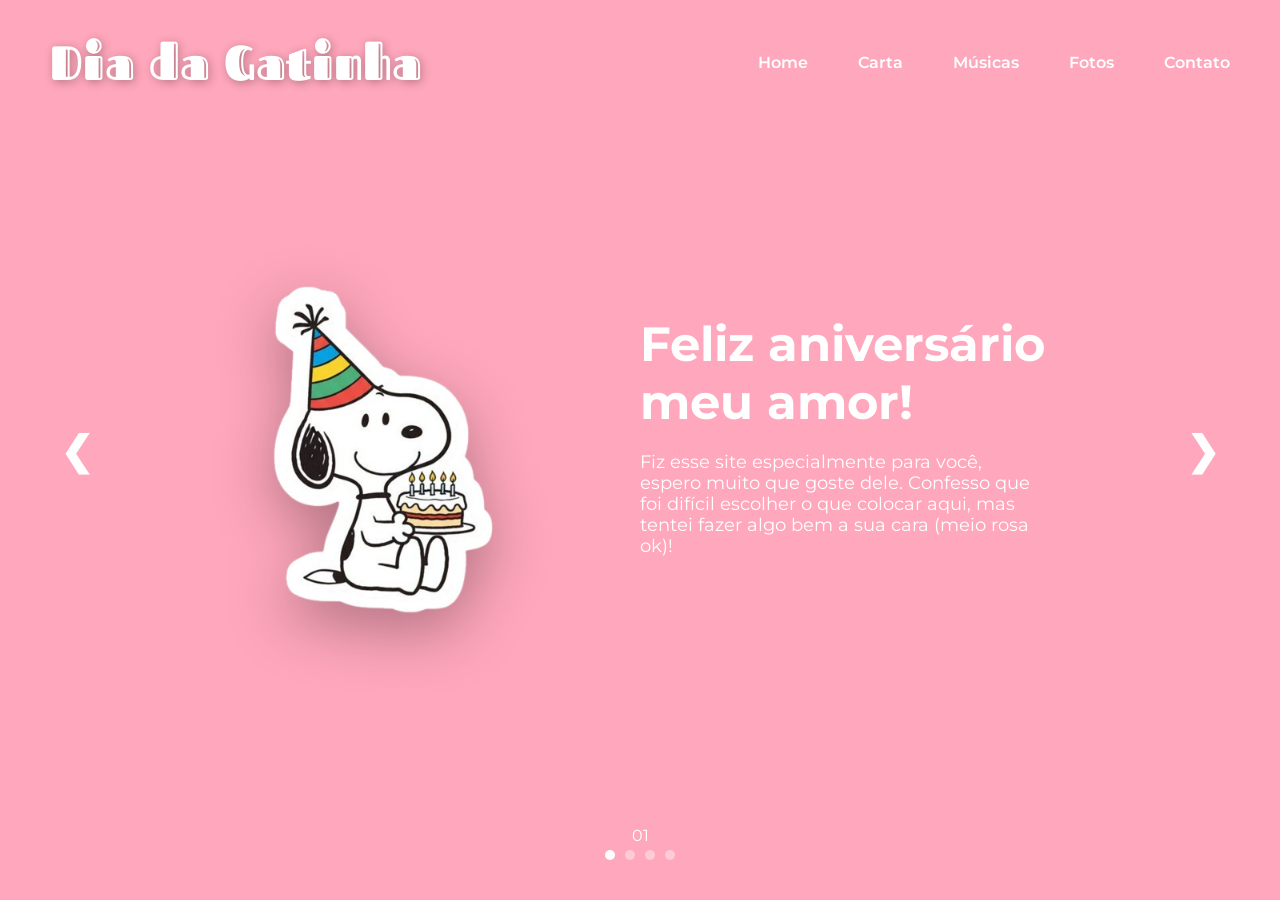
<file: index.html>
<!doctype html>
<html lang="pt-BR">
  <head>
    <meta charset="UTF-8" />
    <meta name="viewport" content="width=device-width, initial-scale=1.0" />

    <link rel="preconnect" href="https://fonts.googleapis.com" />
    <link rel="preconnect" href="https://fonts.gstatic.com" crossorigin />

    <link
      href="https://fonts.googleapis.com/css2?family=Fascinate+Inline&family=Montserrat:wght@300;400;600;800&display=swap"
      rel="stylesheet"
    />

    <link rel="stylesheet" href="styles.css" />

    <title>aniversário da gatinha</title>
  </head>

  <body>
    <header>
      <div class="logo">Dia da Gatinha</div>

      <nav>
        <ul>
          <li><a href="index.html">Home</a></li>
          <li><a href="carta.html">Carta</a></li>
          <li><a href="musica.html">Músicas</a></li>
          <li><a href="fotos.html">Fotos</a></li>
          <li><a href="contato.html">Contato</a></li>
        </ul>
      </nav>
    </header>

    <main class="container">
      <div class="list">
        <div class="item active">
          <div class="img-box">
            <img src="./img/bolosnoop.png" />
          </div>

          <div class="content">
            <h2>Feliz aniversário meu amor!</h2>

            <p>
              Fiz esse site especialmente para você, espero muito que goste dele. 
              Confesso que foi difícil escolher o que colocar aqui, mas tentei fazer algo bem a sua cara (meio rosa ok)!
            </p>
          </div>
        </div>

        <div class="item">
          <div class="img-box">
            <img src="./img/umacartasnoop.png" />
          </div>

          <div class="content">
            <h2>Carta</h2>

            <p>Eu escrevi um pouquinho, mas nada grandioso igual a de verdade.</p>
            <a href="carta.html"><button>Ver mais</button></a>

          </div>
        </div>

        <div class="item">
          <div class="img-box">
            <img src="./img/vinilsnoop.png" />
          </div>

          <div class="content">
            <h2>Músicas</h2>

            <p>Algumas músicas que me lembram você.</p>
            <a href="musica.html"><button>Ver mais</button></a>
          </div>
        </div>

        <div class="item">
          <div class="img-box">
            <img src="./img/fotosnoop.png" />
          </div>

          <div class="content">
            <h2>Fotos</h2>

            <p>Como eu vejo você.</p>
            <a href="fotos.html"><button>Ver fotos</button></a>
          </div>
        </div>
      </div>

      <button class="arrow left" id="prev">❮</button>
      <button class="arrow right" id="next">❯</button>

      <div class="indicators">
        <div class="number">01</div>

        <div class="dots">
          <div class="dot active"></div>
          <div class="dot"></div>
          <div class="dot"></div>
          <div class="dot"></div>
        </div>
      </div>
    </main>

    <script src="script.js"></script>
  </body>
</html>
</file>
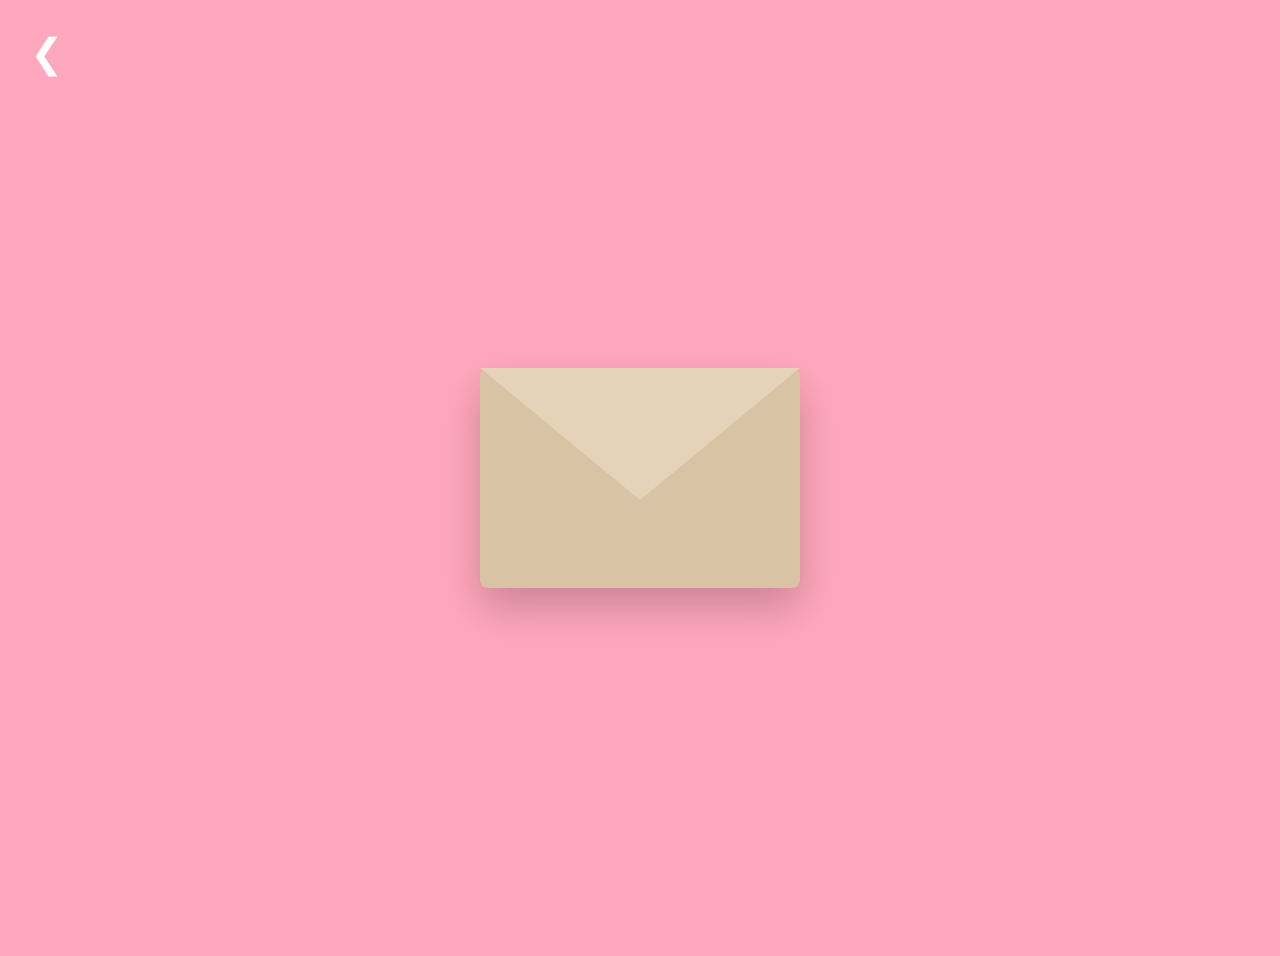
<file: carta.html>
<!doctype html>
<html lang="pt-BR">
  <head>
    <meta charset="UTF-8" />
    <title>Carta</title>

    <style>
      body {
        min-height: 100vh;
        display: flex;
        justify-content: center;
        align-items: center;
        background: #ffa7bc;
        font-family: "Montserrat", sans-serif;
        overflow-x: hidden;
        padding: 20px;
      }

      .back {
        position: fixed;
        top: 30px;
        left: 30px;
        font-size: 40px;
        color: white;
        text-decoration: none;
        cursor: pointer;
        z-index: 10;
      }

      .back:hover {
        transform: scale(1.1);
      }

      .envelope {
        position: relative;
        width: 320px;
        height: 220px;
        cursor: pointer;

        display: flex;
        justify-content: center;
        align-items: center;

        animation: dance 2s ease-in-out infinite;
      }
      .open.envelope {
        animation: none;
      }
       @keyframes dance {
        0% {
          transform: rotate(0) scale(0.9);
        }

        25% {
          transform: rotate(5deg) scale(1);
        }

        50% {
          transform: rotate(-5deg) scale(1.05);
        }

        75% {
          transform: rotate(3deg) scale(1);
        }

        100% {
          transform: rotate(0) scale(1);
        }
      }

      .base {
        position: absolute;
        width: 100%;
        height: 100%;
        background: #d8c3a5;
        border-radius: 8px;
        box-shadow: 0 20px 40px rgba(0, 0, 0, 0.2);
      }

      .top {
        position: absolute;
        width: 100%;
        height: 100%;
        background: #e5d2b8;
        clip-path: polygon(0 0, 50% 60%, 100% 0);
        transform-origin: top;
        transition: 0.8s;
        backface-visibility: hidden;
        z-index: 2;
      }

      .letter {
        position: absolute;
        width: 85%;
        max-height: 400px;

        overflow-y: auto;

        background: #fffaf3;

        left: 50%;
        transform: translateX(-50%) translateY(80px);

        opacity: 0;

        padding: 20px;
        border-radius: 10px;

        box-shadow: 0 10px 25px rgba(0, 0, 0, 0.15);

        transition: 0.8s;
        z-index: 1;
      }

      .letter h3 {
        margin-bottom: 10px;
        color: #5c4b3b;
      }

      .letter p {
        font-size: 14px;
        color: #6b5a4a;
        line-height: 1.6;
      }

      .open .top {
        transform: rotateX(180deg);
      }

      .open .letter {
        transform: translateX(-50%) translateY(-180px);
        opacity: 1;
      }

      @media (max-width: 768px) {
        .envelope {
          transform: scale(0.8);
        }

        .letter {
          width: 95%;
          max-height: 350px;
          font-size: 13px;
        }

        .open .letter {
          transform: translateX(-50%) translateY(-220px);
        }
      }
    </style>
  </head>

  <body>
    <a href="index.html" class="back">❮</a>

    <div class="envelope" id="env">
      <div class="base"></div>
      <div class="top"></div>

      <div class="letter">
        <h3>Pra você</h3>
        <p>
          Quando eu era mais nova, lembro de ter lido um versículo muito famoso
          na Bíblia, 1 Coríntios 13:4-7, que falava sobre o amor, e eu me lembro
          bem de não ter compreendido, porque nunca senti esse tipo de amor, não
          até te encontrar. Nosso amor consegue ser tudo o que aquela passagem
          fala. Mesmo tendo minhas confusões internas sobre a existência de
          Deus, sou extremamente grata a Ele por ter te colocado no meu caminho,
          porque foi graças a você que eu pude sentir o que é sentir amor sem
          ter que sentir dor. Senti que o amor pode ser sinônimo de paz, porque
          é com você que eu sinto paz, leveza e a pureza de um amor genuíno.
          Obrigada por ser o meu amor, me mostrar que posso, sim, ser amada de
          verdade e por me ensinar diariamente sobre o amor. Obs.: a carta de
          verdade é física!
        </p>
      </div>
    </div>

    <script>
      const env = document.getElementById("env");

      let liberado = false;

      setTimeout(() => {
        liberado = true;
      }, 2000);

      env.addEventListener("click", () => {
        if (!liberado) return;

        env.classList.toggle("open");
      });
    </script>
  </body>
</html>
</file>
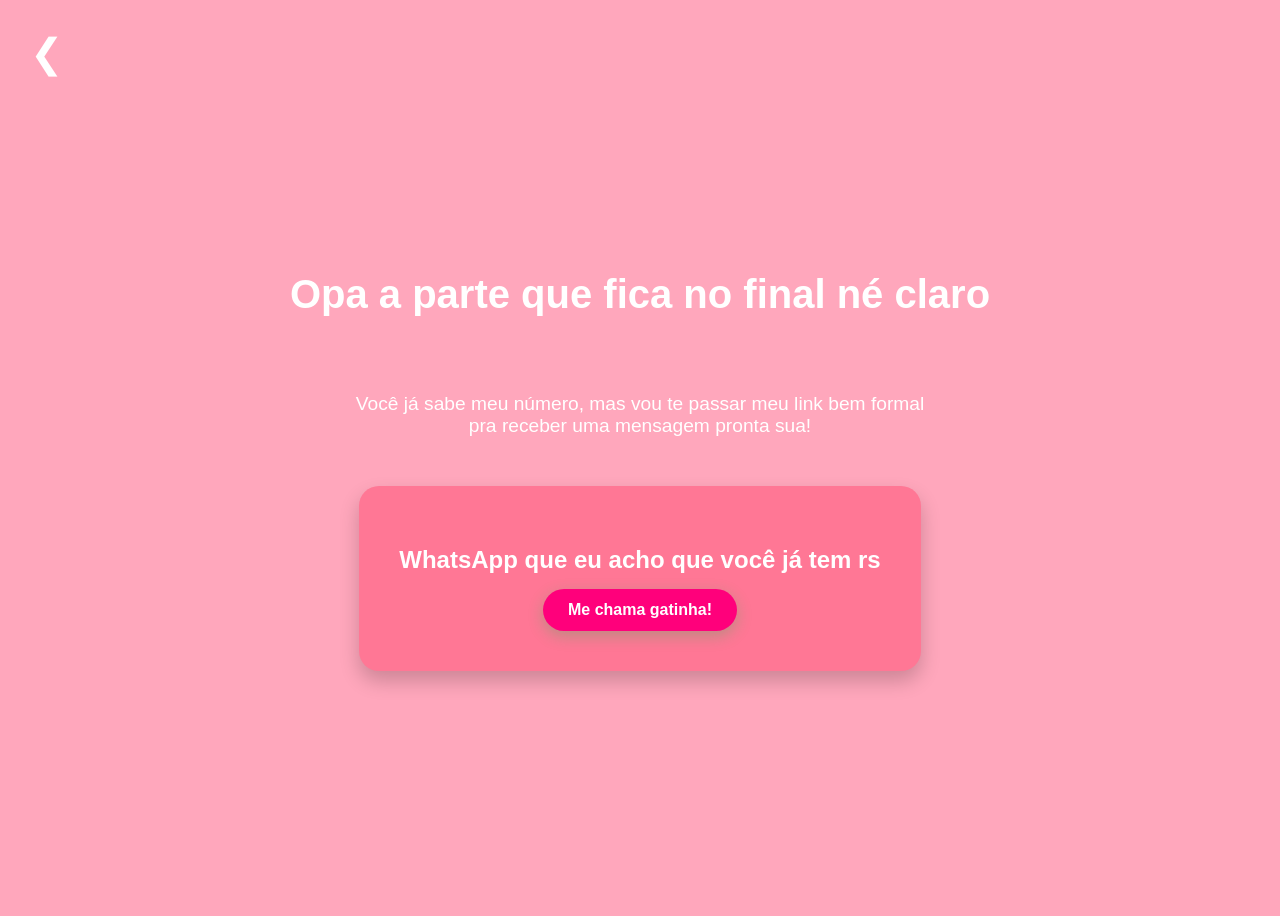
<file: contato.html>
<!doctype html>
<html lang="pt-BR">
  <head>
    <meta charset="UTF-8" />
    <meta name="viewport" content="width=device-width, initial-scale=1.0" />
    <title>opa meu contato</title>

    <style>
      body {
        display: flex;
        flex-direction: column;
        align-items: center;
        justify-content: center;
        height: 100vh;
        gap: 30px;
        background: #ffa7bc;
        font-family: Arial, sans-serif;
      }

      h1 {
        font-size: 2.5rem;
        color: white;
      }

      h2 {
        font-size: 1.5rem;
        color: white;
      }

      p {
        font-size: 1.2rem;
        color: white;
        max-width: 600px;
        text-align: center;
      }

      .contact {
        background: rgb(255, 119, 149);
        padding: 40px;
        border-radius: 20px;
        box-shadow: 0 10px 20px rgba(0, 0, 0, 0.2);
        text-align: center;
      }

      .contact h2 {
        margin-bottom: 15px;
      }

      .btn {
        display: inline-block;
        padding: 12px 25px;
        border-radius: 30px;
        background: #ff007b;
        color: white;
        font-weight: bold;
        text-decoration: none;
        transition: 0.3s;
        box-shadow: 0 5px 15px rgba(29, 185, 84, 0.3);
      }

      .btn:hover {
        transform: translateY(-3px) scale(1.03);
        box-shadow: 0 10px 25px rgba(29, 185, 84, 0.5);
      }

      .btn:active {
        transform: scale(0.95);
      }

      .back {
        position: fixed;
        top: 30px;
        left: 30px;
        font-size: 40px;
        color: white;
        text-decoration: none;
        cursor: pointer;
      }

      .back:hover {
        transform: scale(1.1);
      }

      @media (max-width: 768px) {
        body {
          padding: 20px;
          text-align: center;
        }

        h1 {
          font-size: 1.8rem;
        }

        h2 {
          font-size: 1.2rem;
        }

        p {
          font-size: 1rem;
        }

        .contact {
          width: 95%;
          padding: 25px;
        }
      }
    </style>
  </head>

  <body>
    <a href="index.html" class="back">❮</a>

    <h1>Opa a parte que fica no final né claro</h1>

    <p>
      Você já sabe meu número, mas vou te passar meu link bem formal pra receber
      uma mensagem pronta sua!
    </p>

    <div class="contact">
      <h2>WhatsApp que eu acho que você já tem rs</h2>

      <a
        class="btn"
        href="https://wa.me/5521995685328?text=oi%2C%20amor,%20eu%20te%20amo%20muito!"
        target="_blank"
      >
        Me chama gatinha!
      </a>
    </div>
  </body>
</html>
</file>
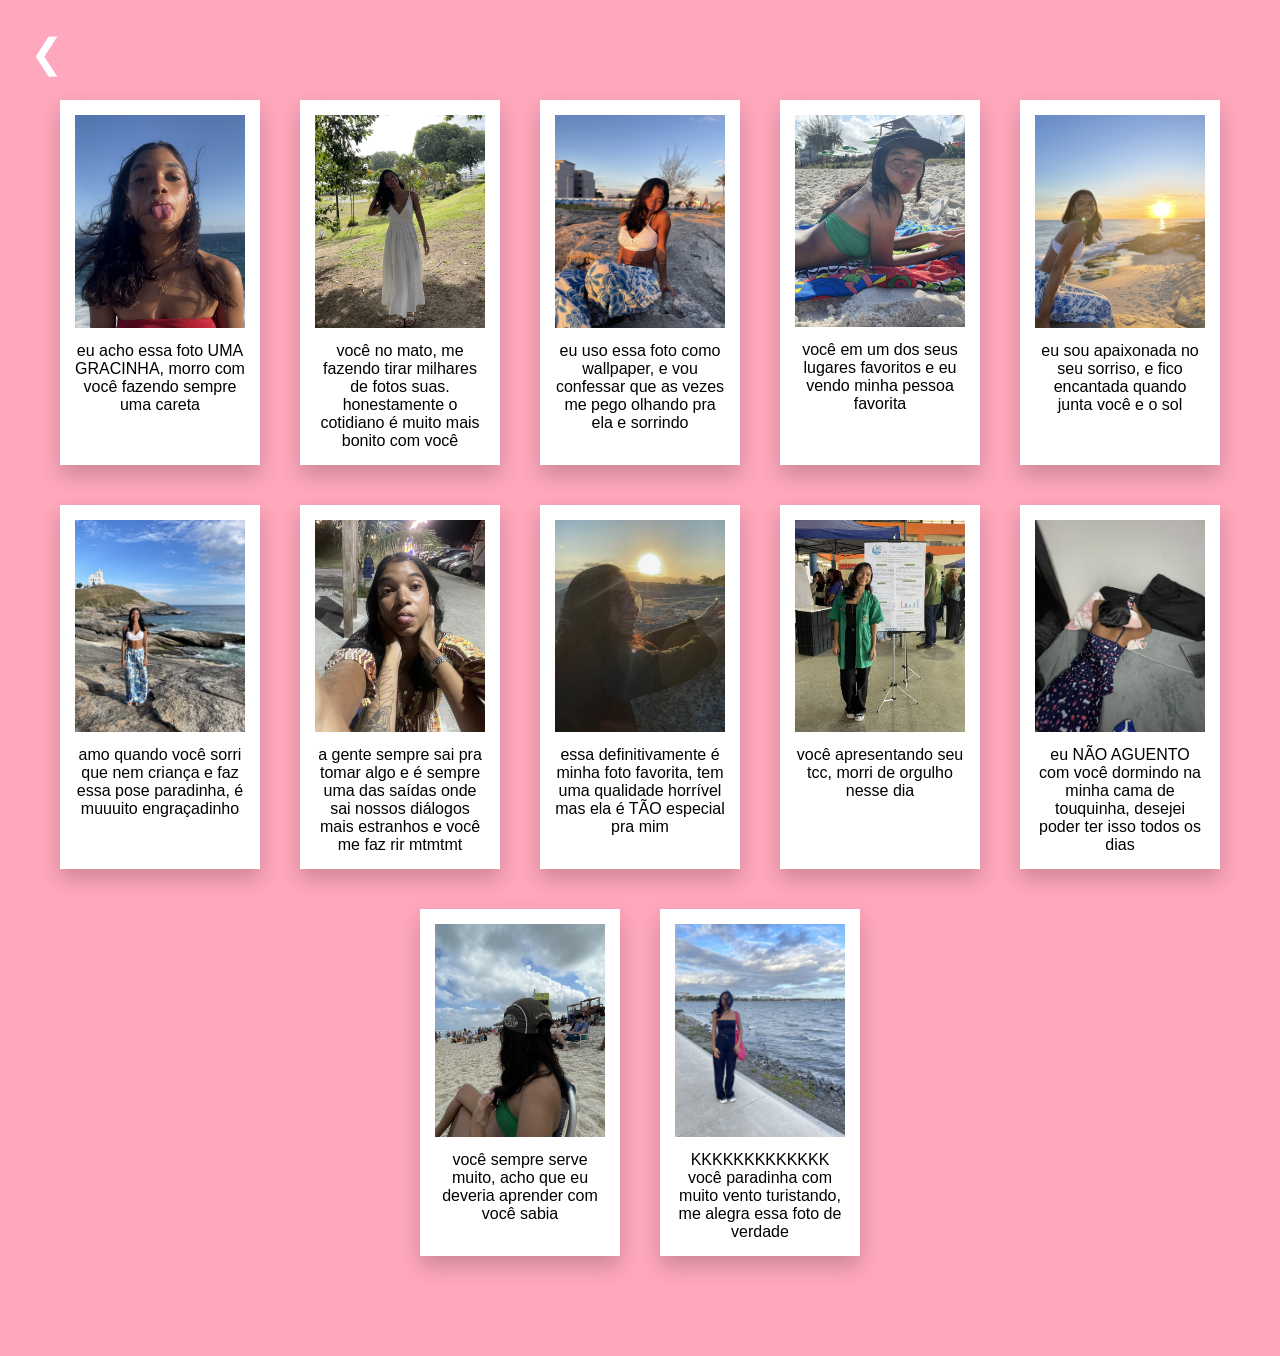
<file: fotos.html>
<!doctype html>
<html lang="pt-BR">
  <head>
    <meta charset="UTF-8" />
    <title>so podi foto boa tlgd ne fia</title>
    <link rel="stylesheet" href="styles.css" />

    <style>
      body {
        padding: 100px 20px;
        display: flex;
        flex-wrap: wrap;
        gap: 40px;
        justify-content: center;
      }

      .polaroid {
        background: white;
        padding: 15px;
        width: 200px;
        box-shadow: 0 10px 20px rgba(0, 0, 0, 0.2);
        transition: 0.3s;
        cursor: pointer;
      }

      .polaroid img {
        width: 100%;
      }

      .polaroid p {
        margin-top: 10px;
        text-align: center;
      }

      .polaroid:hover {
        transform: translateY(-10px) rotate(-2deg);
        box-shadow: 0 20px 40px rgba(0, 0, 0, 0.3);
      }

      .back {
        position: fixed;
        top: 30px;
        left: 30px;
        font-size: 40px;
        color: white;
        text-decoration: none;
        cursor: pointer;
      }

      .back:hover {
        transform: scale(1.1);
      }
      @media (max-width: 768px) {
        body {
          padding-top: 120px;
          gap: 20px;
        }

        .polaroid {
          width: 140px;
        }
      }
    </style>
  </head>

  <body>
    <a href="index.html" class="back">❮</a>
    <div class="polaroid">
      <img src="img/dando lingua.PNG" />
      <p>eu acho essa foto UMA GRACINHA, morro com você fazendo sempre uma careta</p>
    </div>

    <div class="polaroid">
      <img src="img/no mato.JPEG" />
      <p>você no mato, me fazendo tirar milhares de fotos suas. honestamente o cotidiano é muito mais bonito com você</p>
    </div>

    <div class="polaroid">
      <img src="img/wallpaper dela.JPEG" />
      <p>eu uso essa foto como wallpaper, e vou confessar que as vezes me pego olhando pra ela e sorrindo</p>
    </div>

    <div class="polaroid">
      <img src="img/biquinho na praia.JPEG" />
      <p>você em um dos seus lugares favoritos e eu vendo minha pessoa favorita</p>
    </div>

    <div class="polaroid">
      <img src="img/ela no sol.JPEG" />
      <p>eu sou apaixonada no seu sorriso, e fico encantada quando junta você e o sol</p>
    </div>

    <div class="polaroid">
      <img src="img/na igreja.jpg" />
      <p>amo quando você sorri que nem criança e faz essa pose paradinha, é muuuito engraçadinho</p>
    </div>

    <div class="polaroid">
      <img src="img/mao.jpg" />
      <p>a gente sempre sai pra tomar algo e é sempre uma das saídas onde sai nossos diálogos mais estranhos e você me faz rir mtmtmt</p>
    </div>

    <div class="polaroid">
      <img src="img/sorrindo no sol.JPEG" />
      <p>essa definitivamente é minha foto favorita, tem uma qualidade horrível mas ela é TÃO especial pra mim</p>
    </div>

    <div class="polaroid">
      <img src="img/tcc day.jpg" />
      <p>você apresentando seu tcc, morri de orgulho nesse dia</p>
    </div>

    <div class="polaroid">
      <img src="img/a mimir na cama.jpg" />
      <p>eu NÃO AGUENTO com você dormindo na minha cama de touquinha, desejei poder ter isso todos os dias</p>
    </div>

    <div class="polaroid">
      <img src="img/wsl.jpg" />
      <p>você sempre serve muito, acho que eu deveria aprender com você sabia</p>
    </div>

    <div class="polaroid">
      <img src="img/turistandorr.jpg" />
      <p>KKKKKKKKKKKKK você paradinha com muito vento turistando, me alegra essa foto de verdade</p>
    </div>
  </body>
</html>
</file>
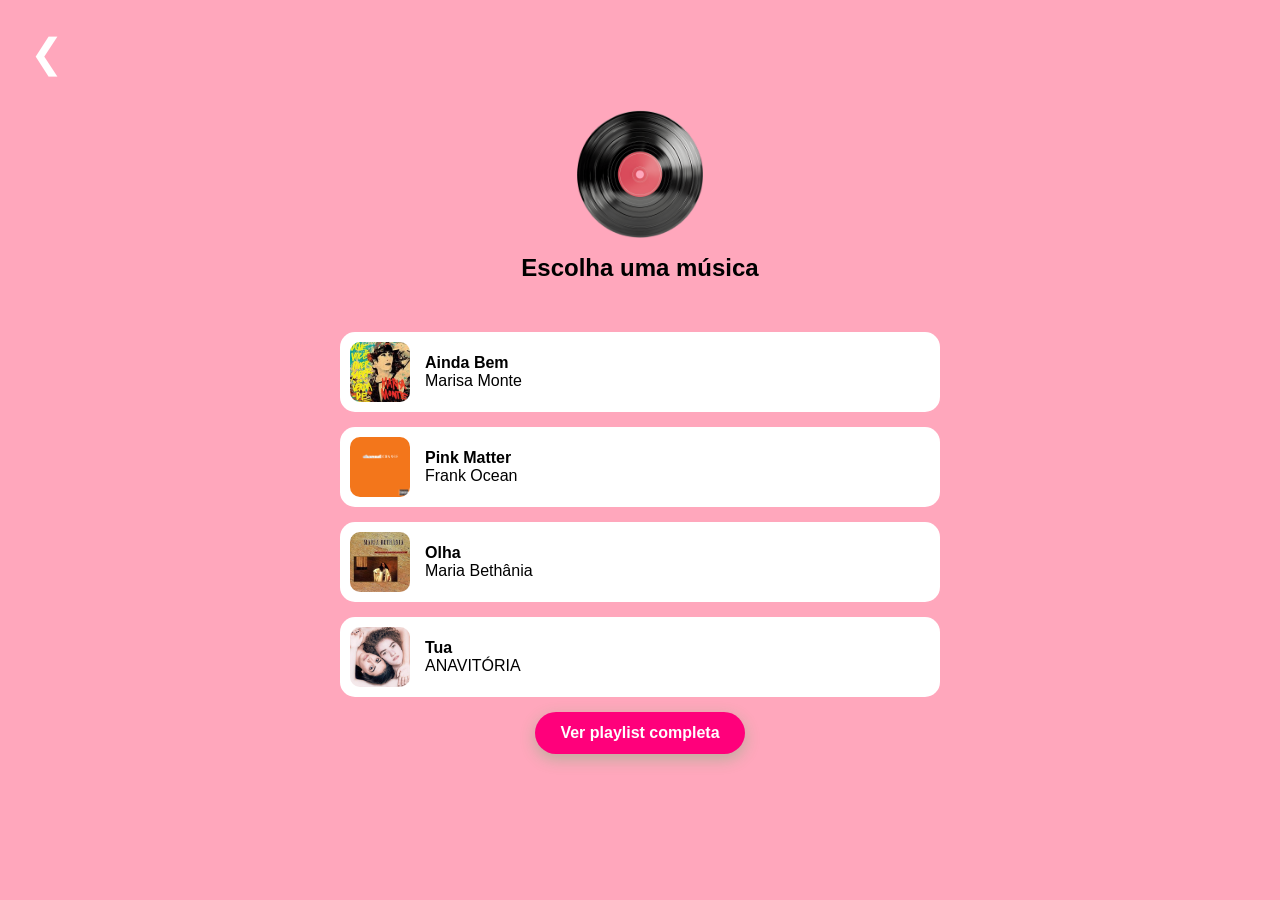
<file: musica.html>
<!doctype html>
<html lang="pt-BR">
  <head>
    <meta charset="UTF-8" />
    <title>uou spotify calma ae</title>
    <link rel="stylesheet" href="styles.css" />

    <style>
      body {
        padding-top: 100px;
        text-align: center;
      }

      .player {
        margin-bottom: 50px;
      }

      .vinil {
        width: 150px;
        animation: spin 5s linear infinite;
      }

      @keyframes spin {
        from {
          transform: rotate(0);
        }
        to {
          transform: rotate(360deg);
        }
      }

      .song-list {
        width: min(600px, 95%);
        margin: auto;
        display: flex;
        flex-direction: column;
        gap: 15px;
      }

      .song {
        display: flex;
        align-items: center;
        gap: 15px;
        background: white;
        padding: 10px;
        border-radius: 15px;
        cursor: pointer;
        transition: 0.3s;
      }

      .song:hover {
        transform: translateY(-5px);
        box-shadow: 0 10px 20px rgba(0, 0, 0, 0.2);
      }

      .song img {
        width: 60px;
        border-radius: 10px;
      }

      .song-info {
        text-align: left;
      }

      .back {
        position: fixed;
        top: 30px;
        left: 30px;
        font-size: 40px;
        color: white;
        text-decoration: none;
        cursor: pointer;
      }

      .back:hover {
        transform: scale(1.1);
      }

      .btn {
        display: inline-block;
        padding: 12px 25px;
        border-radius: 30px;
        background: #ff007b;
        color: white;
        font-weight: bold;
        text-decoration: none;
        transition: 0.3s;
        box-shadow: 0 5px 15px rgba(29, 185, 84, 0.3);
      }

      .btn:hover {
        transform: translateY(-3px) scale(1.03);
        box-shadow: 0 10px 25px rgba(29, 185, 84, 0.5);
      }

      .btn:active {
        transform: scale(0.95);
      }

      .playlist {
        text-align: center;
      }

      @media (max-width: 768px) {
        body {
          padding-top: 120px;
          overflow-x: hidden;
        }

        .vinil {
          width: 110px;
        }

        .song {
          gap: 10px;
          padding: 10px;
        }

        .song img {
          width: 50px;
        }

        .song-info b {
          font-size: 14px;
        }

        .song-info p {
          font-size: 12px;
        }

        #tocando {
          font-size: 1.2rem;
          padding: 0 10px;
        }
      }
    </style>
  </head>

  <body>
    <a href="index.html" class="back">❮</a>
    <div class="player">
      <img src="img/vinilzao.png" class="vinil" id="vinil" />

      <h2 id="tocando">Escolha uma música</h2>

      <audio id="audio"></audio>
    </div>

    <div class="song-list">
      <div
        class="song"
        onclick="playMusic('audio/aindabem.mp3', 'Ainda Bem - Marisa Monte')"
      >
        <img src="img/ainda bem.jpg" />
        <div class="song-info">
          <b>Ainda Bem</b>
          <p>Marisa Monte</p>
        </div>
      </div>

      <div
        class="song"
        onclick="playMusic('audio/pink matter.mp3', 'Pink Matter - Frank Ocean')"
      >
        <img src="img/pink.png" />
        <div class="song-info">
          <b>Pink Matter</b>
          <p>Frank Ocean</p>
        </div>
      </div>

      <div
        class="song"
        onclick="playMusic('audio/olha.mp3', 'Olha - Maria Bethânia')"
      >
        <img src="img/maria bethania.avif" />
        <div class="song-info">
          <b>Olha</b>
          <p>Maria Bethânia</p>
        </div>
      </div>

      <div class="song" onclick="playMusic('audio/tua.mp3', 'Tua - ANAVITÓRIA')">
        <img src="img/tua.jpg" />
        <div class="song-info">
          <b>Tua</b>
          <p>ANAVITÓRIA</p>
        </div>
      </div>

      <div class="link playlist">
        <a
          href="https://open.spotify.com/playlist/5MJ4SfnHaiuxa4A2Qqbh0P?si=WVPzVtzdTeup5oiZWFhwyw&pt=60080e6dddafff0987f8111eac66e95f&pi=b2e2ofWYS9Gi1"
          target="_blank"
          class="btn"
          >Ver playlist completa</a
        >
      </div>
    </div>

    <script>
      let audio = document.getElementById("audio");
      let tocando = document.getElementById("tocando");

      function playMusic(src, nome) {
        audio.src = src;
        audio.play();

        tocando.innerHTML = "Tocando: " + nome;
      }
    </script>
  </body>
</html>
</file>
<file: styles.css>
* {
  margin: 0;
  padding: 0;
  box-sizing: border-box;
  list-style: none;
  font-family: "Montserrat", sans-serif;
}

body {
  background: #ffa7bc;
  min-height: 100vh;
  overflow-x: hidden;
}
header {
  position: fixed;
  top: 0;
  width: 100%;
  padding: 30px 50px;

  display: flex;
  justify-content: space-between;
  align-items: center;
  z-index: 10;
}

.logo {
  font-family: "Fascinate Inline";
  font-size: 3rem;
  color: white;
  text-shadow: 2px 2px 10px rgba(0, 0, 0, 0.3);
}

nav a {
  text-decoration: none;
  color: white;
}

nav a:visited {
  color: white;
}

nav ul {
  display: flex;
  gap: 50px;
  color: white;
  font-weight: 600;
}

nav li {
  cursor: pointer;
  position: relative;
}

nav li::after {
  content: "";
  position: absolute;
  bottom: -5px;
  left: 0;

  width: 0;
  height: 2px;

  background: #ff007b;
  transition: 0.4s;
}

nav li:hover::after {
  width: 100%;
}

.container {
  height: 100vh;
  display: flex;
  align-items: center;
  justify-content: center;

  position: relative;
}

.list {
  width: 80%;
  height: 80%;

  position: relative;
}

.item {
  position: absolute;
  inset: 0;
  pointer-events: none;
  display: flex;
  align-items: center;
  justify-content: space-between;

  opacity: 0;
  transform: translateX(100px);

  transition: 0.6s;
}

.item.active {
  opacity: 1;
  transform: translateX(0);
  pointer-events: auto;
}

.img-box {
  flex: 1;
  display: flex;
  justify-content: center;
}

.img-box img {
  width: 400px;

  filter: drop-shadow(0 20px 30px rgba(0, 0, 0, 0.3));

  animation: float 4s infinite ease-in-out;
}

@keyframes float {
  0% {
    transform: translateY(0);
  }
  50% {
    transform: translateY(-20px);
  }
  100% {
    transform: translateY(0);
  }
}

.content {
  flex: 1;
  color: white;
}

.content h2 {
  font-size: 3rem;
  margin-bottom: 20px;
}

.content p {
  font-size: 1.1rem;
  margin-bottom: 30px;
  max-width: 400px;
}

button {
  padding: 12px 30px;
  border: none;
  border-radius: 30px;
  background: #ff007b;
  color: white;
  font-weight: 600;
  cursor: pointer;
  transition: 0.3s;
}

button:hover {
  transform: scale(1.05);
  color:#fad0c4;
}

.arrow {
  position: absolute;
  top: 50%;
  transform: translateY(-50%);
  background: none;
  border: none;
  font-size: 40px;
  color: white;
  cursor: pointer;
}

.left {
  left: 30px;
}

.right {
  right: 30px;
}

.indicators {
  position: absolute;
  bottom: 40px;
  left: 50%;

  transform: translateX(-50%);

  text-align: center;

  color: white;
}

.dots {
  display: flex;
  gap: 10px;
  margin-top: 5px;
}

.dot {
  width: 10px;
  height: 10px;

  border-radius: 50%;
  background: white;
  opacity: 0.4;
}

.dot.active {
  opacity: 1;
}

.h1 {
    position: absolute;
    top: 20px;
    left: 50%;
    transform: translateX(-50%);
    font-size: 2rem;
    color: white;
}

html {
  scroll-behavior: smooth;
}

section {
  min-height: 100vh;
  padding: 50px;
}

@media (max-width: 768px) {

  header {
    flex-direction: column;
    gap: 15px;
    padding: 20px;
  }

  .logo {
    font-size: 2rem;
    text-align: center;
  }

  nav ul {
    gap: 15px;
    flex-wrap: wrap;
    justify-content: center;
    font-size: 14px;
  }

  .container {
    padding-top: 180px;
    height: auto;
  }

  .list {
    width: 100%;
    height: auto;
  }

  .item {
    flex-direction: column;
    text-align: center;
    justify-content: center;
    gap: 20px;
    padding: 20px;
  }

  .img-box img {
    width: 230px;
    max-width: 90%;
  }

  .content {
    display: flex;
    flex-direction: column;
    align-items: center;
  }

  .content h2 {
    font-size: 2rem;
  }

  .content p {
    font-size: 1rem;
    max-width: 95%;
  }

  .arrow {
    font-size: 28px;
    bottom: 100px;
    top: auto;
  }

  .left {
    left: 10px;
  }

  .right {
    right: 10px;
  }

  .indicators {
    bottom: 30px;
  }

}
</file>
